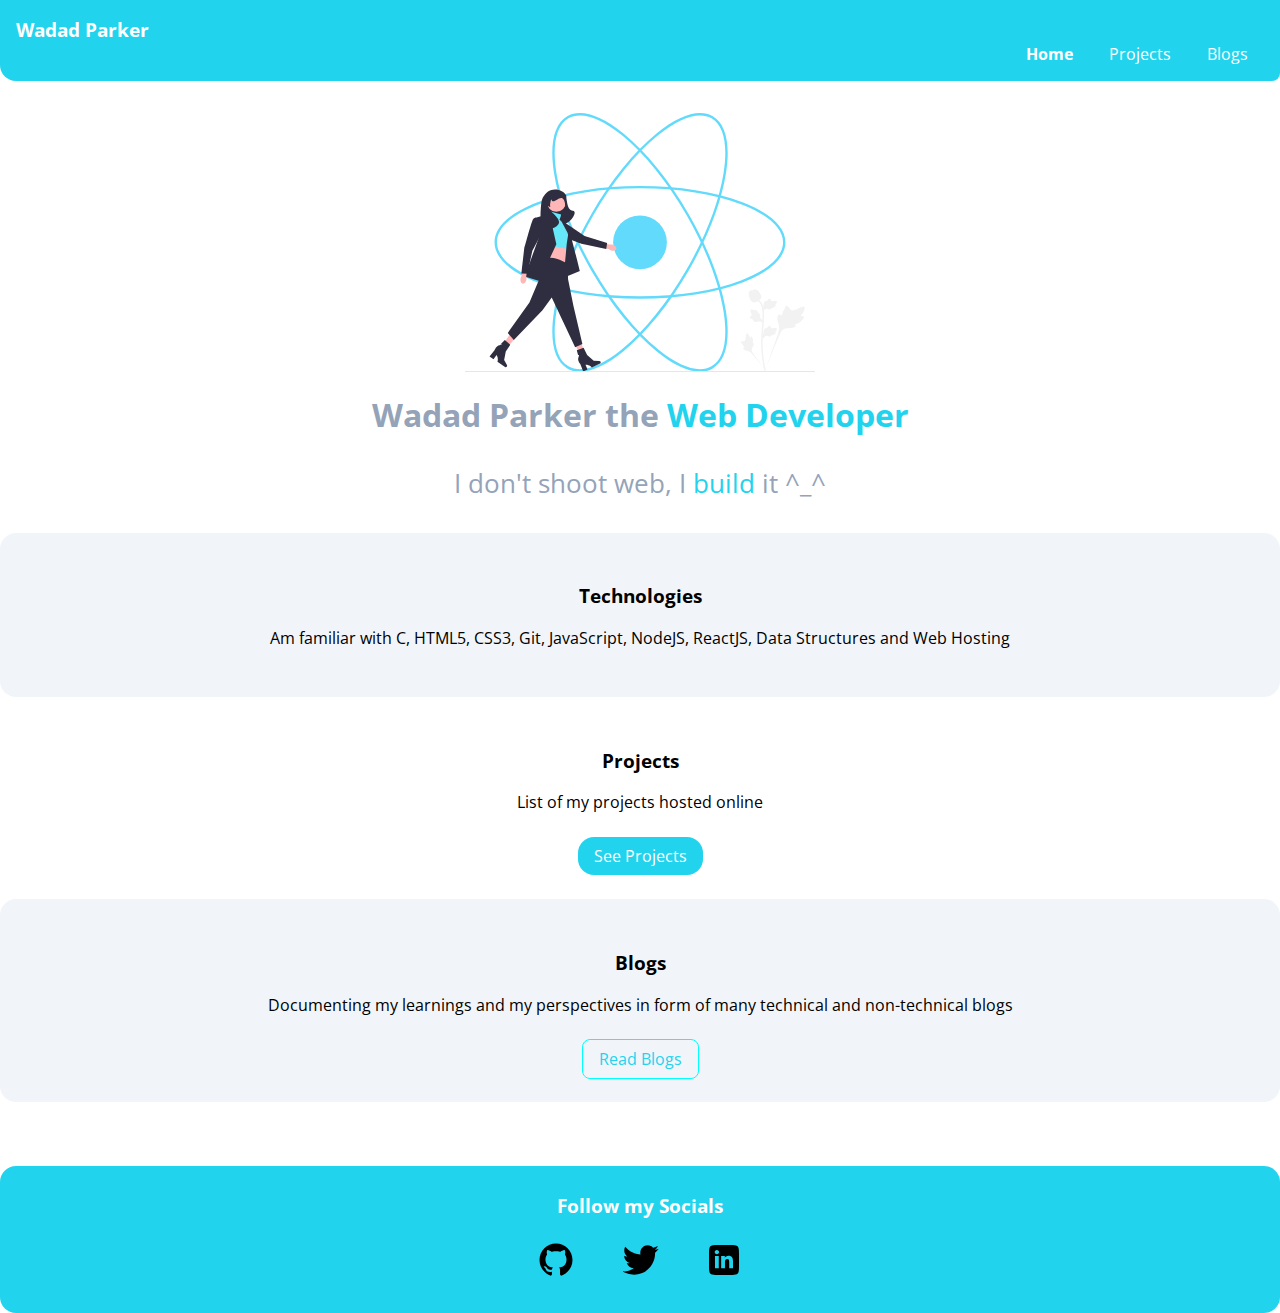
<file: index.html>
<!DOCTYPE html>
<html lang="en">
<head>
    <meta charset="UTF-8">
    <meta http-equiv="X-UA-Compatible" content="IE=edge">
    <meta name="viewport" content="width=device-width, initial-scale=1.0">
    <meta name="author" content="Wadad Parker">
    <title>Home | WadadParker</title>
    <link href="/style.css" rel="stylesheet" />
</head>
<body>
    <nav>
        <div class="nav-div">Wadad Parker
        </div>
        <ul class="nav-list">
            <li class="list-inline link-active">
                <a href="/">Home</a>
            </li>
            <li class="list-inline">
                <a href="/projects.html">Projects</a>
            </li>
            <li class="list-inline">
                <a href="/blogs.html">Blogs</a>
            </li>
        </ul>
    </nav>
    <header class="hero">
        <img class="hero-img" src="images/hero.svg" />
        <h1 class="hero-heading">Wadad Parker the <span class="hero-span">Web Developer</span></h1>
        <span class="hero-tag">I don't shoot web, I <span class="hero-span">build</span> it ^_^</span>
    </header>
    <section class="section-gray">
        <h3>Technologies</h3>
        <p>Am familiar with C, HTML5, CSS3, Git, JavaScript, NodeJS, ReactJS, Data Structures and Web Hosting</p>
    </section>
    <section class="section-white">
        
            <h3>Projects</h3>
            <p class="section-para">List of my projects hosted online</p>
            <a class="link link-primary" href="/projects.html">See Projects</a>
    </section>
    <section class="section-gray">
        <h3>Blogs</h3>
        <p class="section-para">Documenting my learnings and my perspectives in form of many technical and non-technical blogs</p>
        <a class="link link-secondary" href="/blogs.html">Read Blogs</a>
    </section>
    <footer>
        <h3>Follow my Socials</h3>
        <ul class="footer-list">
            <li class="footer-inline">
                <a href="https://github.com/WadadParker" target="_blank">
                    <img src="images/icons8-github.svg" />
                </a>
            </li>
            <li class="footer-inline">
                <a href="https://twitter.com/wadadparker" target="_blank">
                    <img src="images/icons8-twitter.svg" />
                </a>
            </li>
            <li class="footer-inline">
                <a href="https://in.linkedin.com/in/wadad-parker" target="_blank">
                    <img src="images/icons8-linkedin.svg" />
                </a>
            </li>
        </ul>
    </footer>
</body>
</html>
</file>
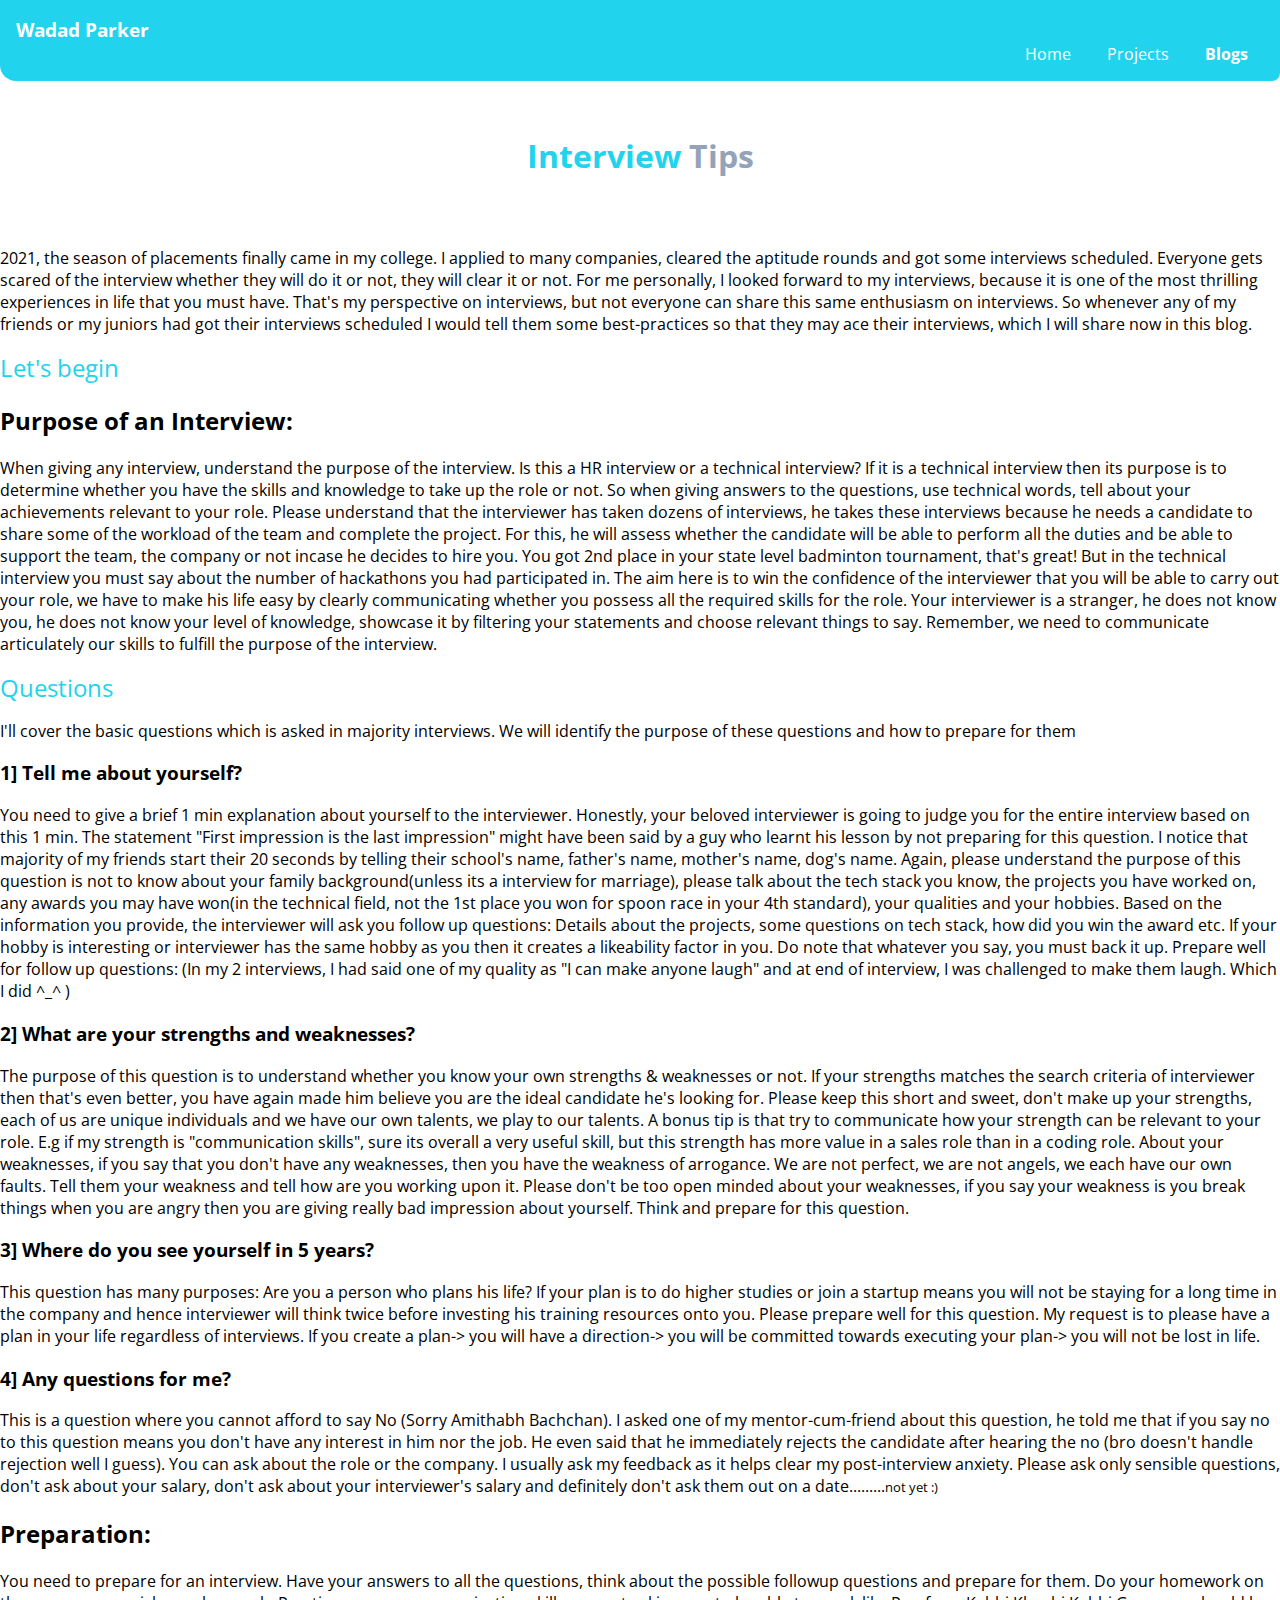
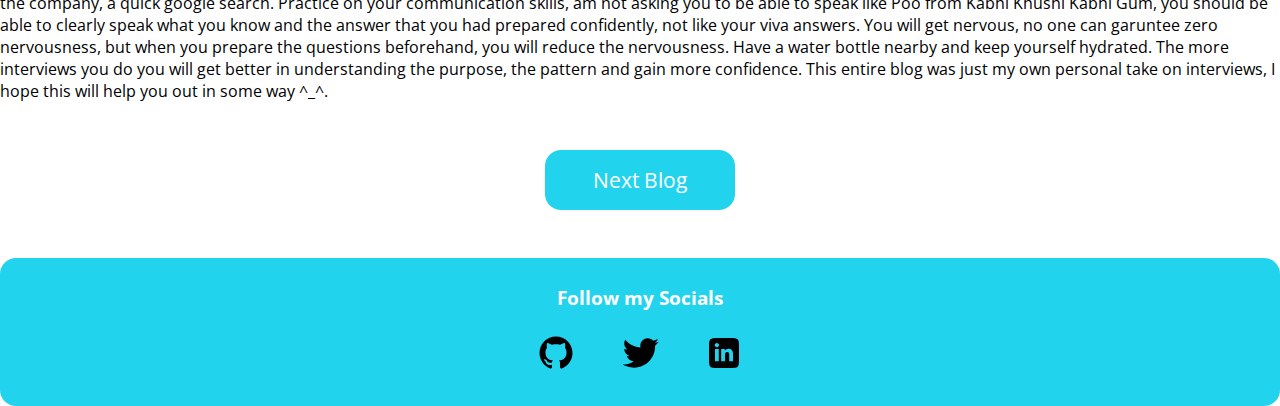
<file: blog1.html>
<!DOCTYPE html>
<html lang="en">
<head>
    <meta charset="UTF-8">
    <meta http-equiv="X-UA-Compatible" content="IE=edge">
    <meta name="viewport" content="width=device-width, initial-scale=1.0">
    <title>Interview tips</title>
    <link href="/style.css" rel="stylesheet" />
</head>
<body>
    <nav>
        <div class="nav-div">Wadad Parker
        </div>
        <ul class="nav-list">
            <li class="list-inline">
                <a href="/index.html">Home</a>
            </li>
            <li class="list-inline">
                <a href="/projects.html">Projects</a>
            </li>
            <li class="list-inline link-active">
                <a href="/blogs.html">Blogs</a>
            </li>
        </ul>
    </nav>
    <header class="hero">
        <h1 class="hero-heading"><span class="hero-span">Interview</span> Tips</h1>
    </header>

    <p>2021, the season of placements finally came in my college. I applied to many companies, cleared the aptitude rounds and got some interviews scheduled. Everyone gets scared of the interview whether they will do it or not, 
        they will clear it or not. For me personally, I looked forward to my interviews, because it is one of the most thrilling experiences in life that you must have. That's my perspective on interviews, but not everyone can share this
       same enthusiasm on interviews. So whenever any of my friends or my juniors had got their interviews scheduled I would tell them some best-practices so that they may ace their interviews, which I will share now in this blog.</p> <span class="hero-span blog-span">Let's begin</span>

       <h2>Purpose of an Interview:</h2>
       <p>When giving any interview, understand the purpose of the interview. Is this a HR interview or a technical interview? If it is a technical interview then its purpose is to determine whether you have the skills and 
        knowledge to take up the role or not. So when giving answers to the questions, use technical words, tell about your achievements relevant to your role. Please understand that the interviewer has taken dozens of interviews,
        he takes these interviews because he needs a candidate to share some of the workload of the team and complete the project. For this, he will assess whether the candidate will be able to perform all the duties and be able to support 
        the team, the company or not incase he decides to hire you. You got 2nd place in your state level badminton tournament, that's great! But in the technical interview you must say about the number of hackathons you had participated in.
        The aim here is to win the confidence of the interviewer that you will be able to carry out your role, we have to make his life easy by clearly communicating whether you possess all the required skills for the role. Your interviewer is
        a stranger, he does not know you, he does not know your level of knowledge, showcase it by filtering your statements and choose relevant things to say. Remember, we need to communicate articulately our skills to fulfill the
        purpose of the interview.</p>
        <span class="hero-span blog-span">Questions</span>
        <p>I'll cover the basic questions which is asked in majority interviews. We will identify the purpose of these questions and how to prepare for them</p>

        <h3>1] Tell me about yourself?</h3>
        <p>You need to give a brief 1 min explanation about yourself to the interviewer. Honestly, your beloved interviewer is going to judge you for the entire interview based on this 1 min.
            The statement "First impression is the last impression" might have been said by a guy who learnt his lesson by not preparing for this question. I notice that majority of my friends start their 20 seconds by telling their 
            school's name, father's name, mother's name, dog's name. Again, please understand the purpose of this question is not to know about your family background(unless its a interview for marriage), please talk about the
             tech stack you know, the projects you have worked on, any awards you may have won(in the technical field, not the 1st place you won for spoon race in your 4th standard), your qualities and your hobbies.
            Based on the information you provide, the interviewer will ask you follow up questions: Details about the projects, some questions on tech stack, how did you win the award etc. If your hobby is interesting or interviewer
            has the same hobby as you then it creates a likeability factor in you. Do note that whatever you say, you must back it up. Prepare well for follow up questions: (In my 2 interviews, I had said one of my quality as "I can make
            anyone laugh" and at end of interview, I was challenged to make them laugh. Which I did ^_^ )</p>

        <h3>2] What are your strengths and weaknesses?</h3>   
        <p>The purpose of this question is to understand whether you know your own strengths & weaknesses or not. If your strengths matches the search criteria of interviewer then that's even better, you have again made him believe you 
            are the ideal candidate he's looking for. Please keep this short and sweet, don't make up your strengths, each of us are unique individuals and we have our own talents, we play to our talents. A bonus tip is that try to
            communicate how your strength can be relevant to your role. E.g if my strength is "communication skills", sure its overall a very useful skill, but this strength has more value in a sales role than in a coding role. 
            About your weaknesses, if you say that you don't have any weaknesses, then you have the weakness of arrogance. We are not perfect, we are not angels, we each have our own faults. Tell them your weakness and tell how are you
            working upon it. Please don't be too open minded about your weaknesses, if you say your weakness is you break things when you are angry then you are giving really bad impression about yourself. Think and prepare for this 
            question.</p> 

        <h3>3] Where do you see yourself in 5 years?</h3>    
        <p>This question has many purposes: Are you a person who plans his life? If your plan is to do higher studies or join a startup means you will not be staying for a long time in the company and hence interviewer will think twice 
            before investing his training resources onto you. Please prepare well for this question. My request is to please have a plan in your life regardless of interviews. If you create a plan-> you will have a direction-> you will be 
            committed towards executing your plan-> you will not be lost in life.</p>

        <h3>4] Any questions for me?</h3> 
        <p>This is a question where you cannot afford to say No (Sorry Amithabh Bachchan). I asked one of my mentor-cum-friend about this question, he told me that if you say no to this question means you don't have any interest in 
            him nor the job. He even said that he immediately rejects the candidate after hearing the no (bro doesn't handle rejection well I guess). You can ask about the role or the company. I usually ask my feedback as it helps clear my
            post-interview anxiety. Please ask only sensible questions, don't ask about your salary, don't ask about your interviewer's salary and definitely don't ask them out on a date.........<small>not yet :)</small></p>       

        <h2>Preparation:</h2>
        <p>You need to prepare for an interview. Have your answers to all the questions, think about the possible followup questions and prepare for them. Do your homework on the company, a quick google search. Practice on your communication
            skills, am not asking you to be able to speak like Poo from Kabhi Khushi Kabhi Gum, you should be able to clearly speak what you know and the answer that you had prepared confidently, not like your viva answers.
            You will get nervous, no one can garuntee zero nervousness, but when you prepare the questions beforehand, you will reduce the nervousness. Have a water bottle nearby and keep yourself hydrated. The more interviews you do you 
            will get better in understanding the purpose, the pattern and gain more confidence. This entire blog was just my own personal take on interviews, I hope this will help you out in some way ^_^.</p>

            <div class="blog">
            <a class="link link-primary blog-link" href="/blog2.html">Next Blog</a>
        </div>


            <footer>
                <h3>Follow my Socials</h3>
                <ul class="footer-list">
                    <li class="footer-inline">
                        <a href="https://github.com/WadadParker" target="_blank">
                            <img src="images/icons8-github.svg" />
                        </a>
                    </li>
                    <li class="footer-inline">
                        <a href="https://twitter.com/wadadparker" target="_blank">
                            <img src="images/icons8-twitter.svg" />
                        </a>
                    </li>
                    <li class="footer-inline">
                        <a href="https://in.linkedin.com/in/wadad-parker" target="_blank">
                            <img src="images/icons8-linkedin.svg" />
                        </a>
                    </li>
                </ul>
            </footer>        


</body>
</html>
</file>
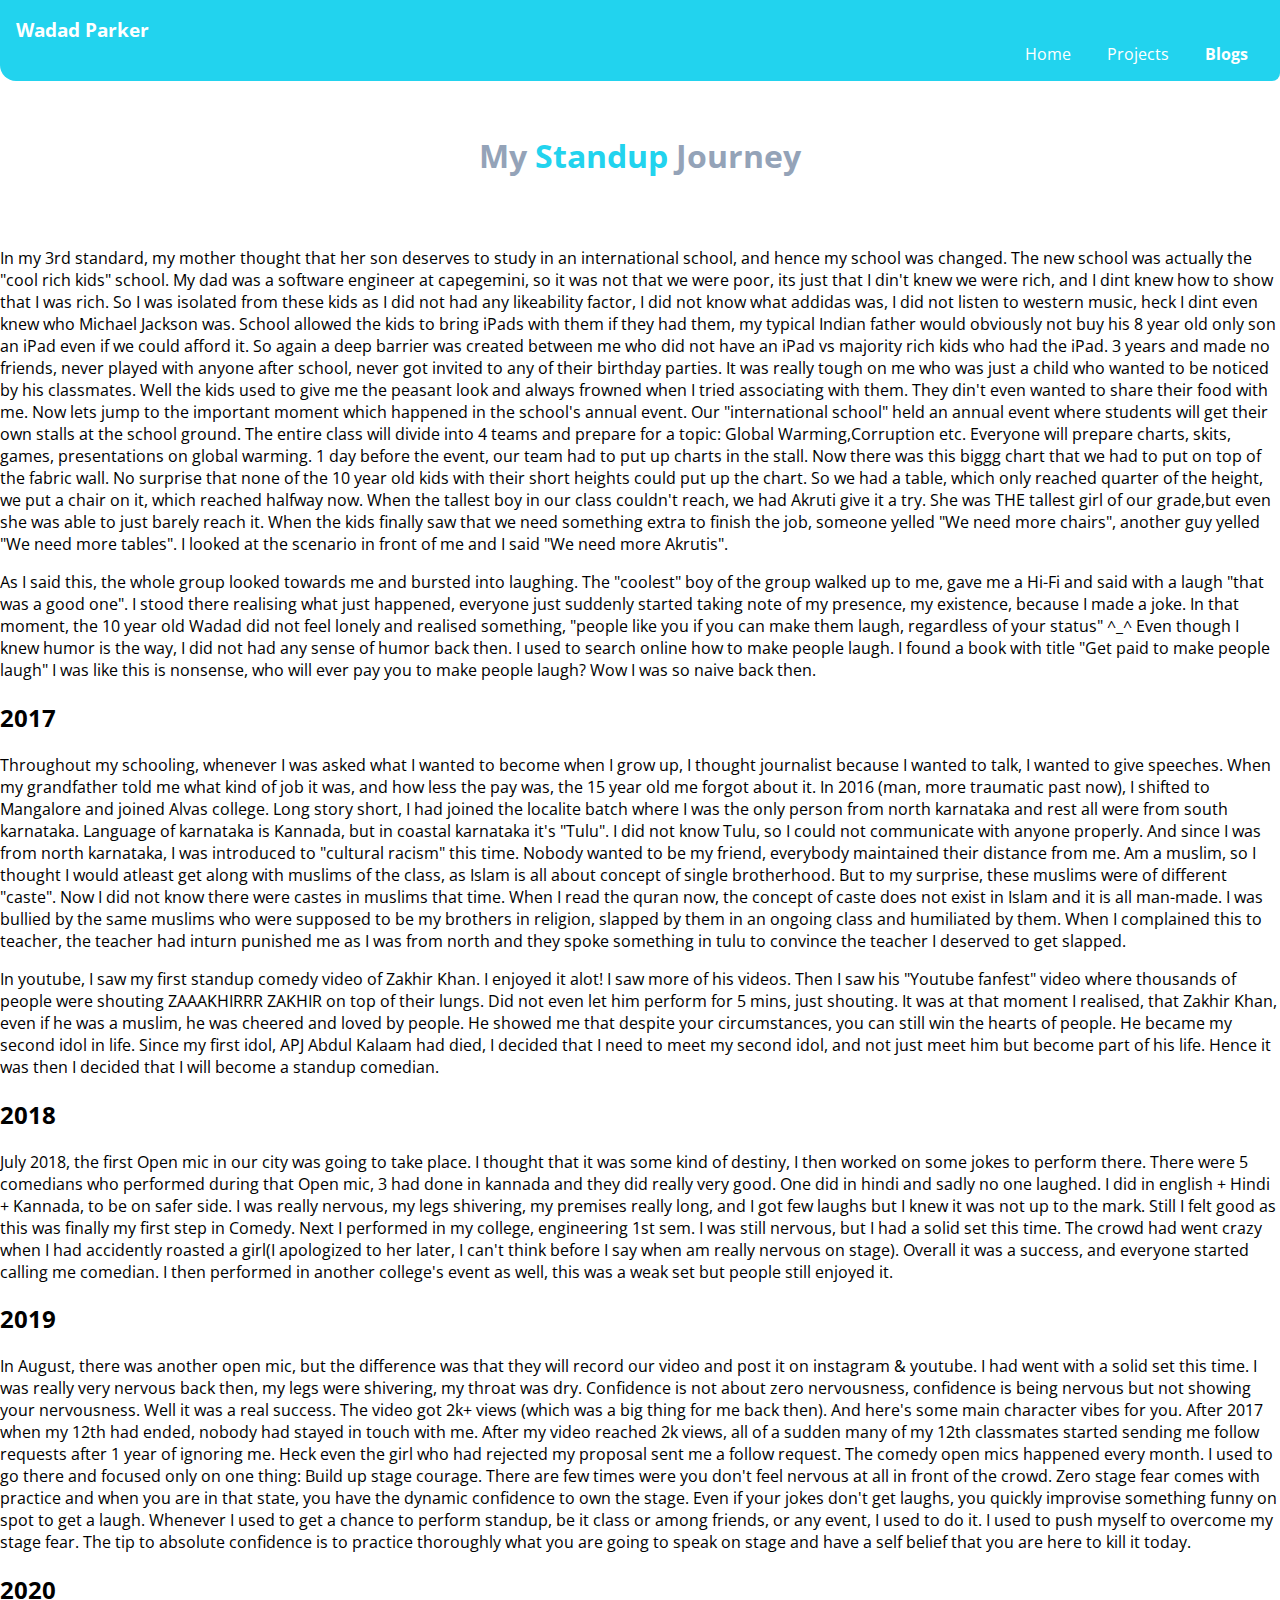
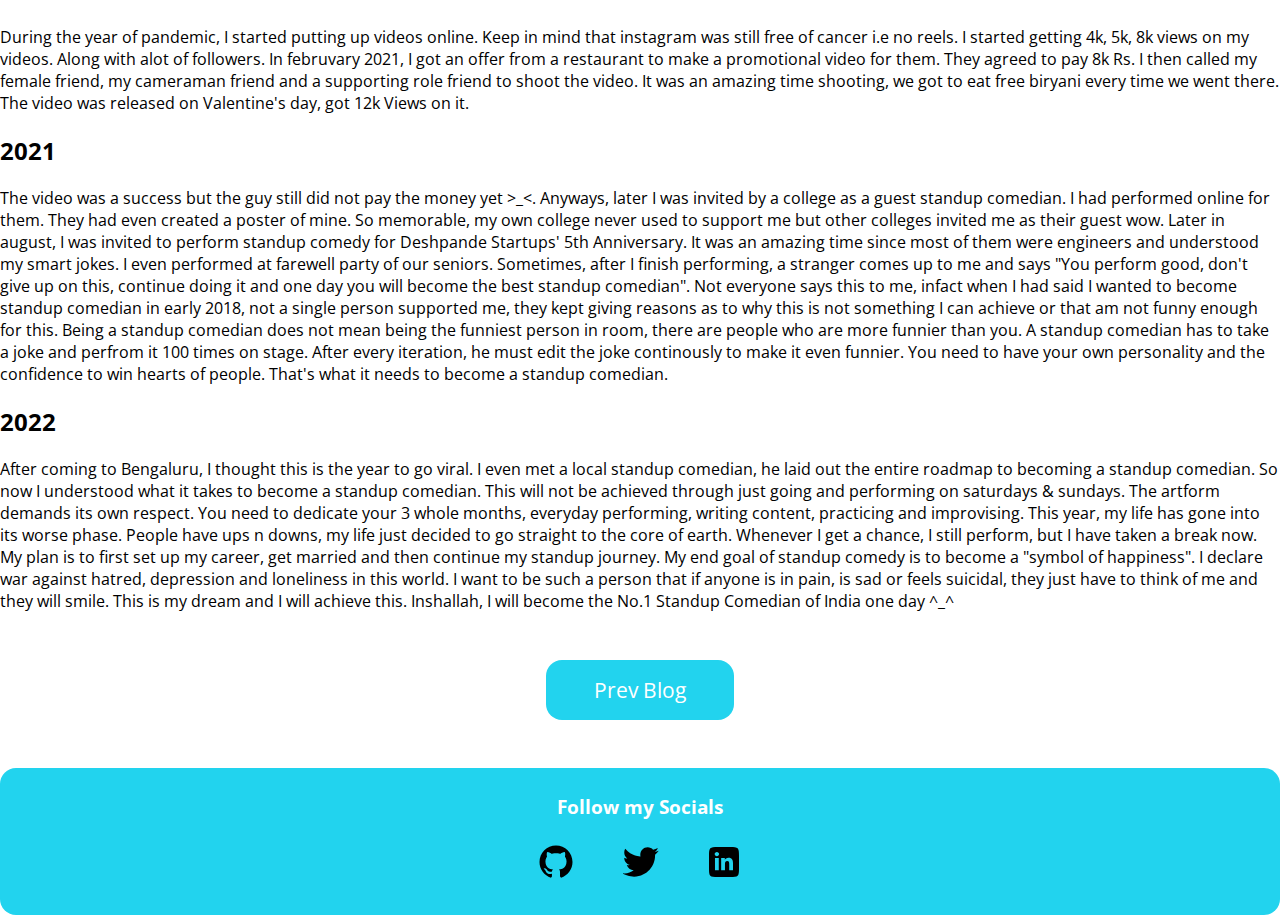
<file: blog2.html>
<!DOCTYPE html>
<html lang="en">
<head>
    <meta charset="UTF-8">
    <meta http-equiv="X-UA-Compatible" content="IE=edge">
    <meta name="viewport" content="width=device-width, initial-scale=1.0">
    <title>Standup Journey</title>
    <link href="/style.css" rel="stylesheet" />
</head>
<body>
    <nav>
        <div class="nav-div">Wadad Parker
        </div>
        <ul class="nav-list">
            <li class="list-inline">
                <a href="/index.html">Home</a>
            </li>
            <li class="list-inline">
                <a href="/projects.html">Projects</a>
            </li>
            <li class="list-inline link-active">
                <a href="/blogs.html">Blogs</a>
            </li>
        </ul>
    </nav>
    <header class="hero">
        <h1 class="hero-heading">My <span class="hero-span">Standup</span> Journey</h1>
    </header>

    <p>In my 3rd standard, my mother thought that her son deserves to study in an international school, and hence my school was changed. The new school was actually the "cool rich kids" school. My dad was a software engineer at 
        capegemini, so it was not that we were poor, its just that I din't knew we were rich, and I dint knew how to show that I was rich. So I was isolated from these kids as I did not had any likeability factor, I did not know what addidas was,
        I did not listen to western music, heck I dint even knew who Michael Jackson was. School allowed the kids to bring iPads with them if they had them, my typical Indian father would obviously not buy his 8 year old only son an iPad even
        if we could afford it. So again a deep barrier was created between me who did not have an iPad vs majority rich kids who had the iPad. 3 years and made no friends, never played with anyone after school, never got invited to any of their 
        birthday parties. It was really tough on me who was just a child who wanted to be noticed by his classmates. Well the kids used to give me the peasant look and always frowned when I tried associating with them. They din't even 
        wanted to share their food with me. Now lets jump to the important moment which happened in the school's annual event. Our "international school" held an annual event where students will get their own stalls at the school ground. 
        The entire class will divide into 4 teams and prepare for a topic: Global Warming,Corruption etc. Everyone will prepare charts, skits, games, presentations on global warming. 1 day before the event, our team had to put up charts in 
        the stall. Now there was this biggg chart that we had to put on top of the fabric wall. No surprise that none of the 10 year old kids with their short heights could put up the chart. So we had a table, which only reached quarter 
        of the height, we put a chair on it, which reached halfway now. When the tallest boy in our class couldn't reach, we had Akruti give it a try. She was THE tallest girl of our grade,but even she was able to just barely reach it. When the 
        kids finally saw that we need something extra to finish the job, someone yelled "We need more chairs", another guy yelled "We need more tables". I looked at the scenario in front of me and I said "We need more Akrutis".</p>

    <p>As I said this, the whole group looked towards me and bursted into laughing. The "coolest" boy of the group walked up to me, gave me a Hi-Fi and said with a laugh "that was a good one". I stood there realising what just happened,
        everyone just suddenly started taking note of my presence, my existence, because I made a joke. In that moment, the 10 year old Wadad did not feel lonely and realised something, "people like you if you can make them laugh, regardless
        of your status" ^_^ Even though I knew humor is the way, I did not had any sense of humor back then. I used to search online how to make people laugh. I found a book with title "Get paid to make people laugh" I was like this is nonsense,
        who will ever pay you to make people laugh? Wow I was so naive back then.</p>

    <h2>2017</h2>
    <p>Throughout my schooling, whenever I was asked what I wanted to become when I grow up, I thought journalist because I wanted to talk, I wanted to give speeches. When my grandfather told me what kind of job it was, and how less the pay was,
        the 15 year old me forgot about it. In 2016 (man, more traumatic past now), I shifted to Mangalore and joined Alvas college. Long story short, I had joined the localite batch where I was the only person from north karnataka and rest all
        were from south karnataka. Language of karnataka is Kannada, but in coastal karnataka it's "Tulu". I did not know Tulu, so I could not communicate with anyone properly. And since I was from north karnataka, I was introduced to "cultural
        racism" this time. Nobody wanted to be my friend, everybody maintained their distance from me. Am a muslim, so I thought I would atleast get along with muslims of the class, as Islam is all about concept of single brotherhood. But to my
        surprise, these muslims were of different "caste". Now I did not know there were castes in muslims that time. When I read the quran now, the concept of caste does not exist in Islam and it is all man-made. I was bullied by the same 
        muslims who were supposed to be my brothers in religion, slapped by them in an ongoing class and humiliated by them. When I complained this to teacher, the teacher had inturn punished me as I was from north and they spoke something in
        tulu to convince the teacher I deserved to get slapped.</p>    


    <p>In youtube, I saw my first standup comedy video of Zakhir Khan. I enjoyed it alot! I saw more of his videos. Then I saw his "Youtube fanfest" video where thousands of people were shouting ZAAAKHIRRR ZAKHIR on top of their lungs. Did not
        even let him perform for 5 mins, just shouting. It was at that moment I realised, that Zakhir Khan, even if he was a muslim, he was cheered and loved by people. He showed me that despite your circumstances, you can still win the hearts
        of people. He became my second idol in life. Since my first idol, APJ Abdul Kalaam had died, I decided that I need to meet my second idol, and not just meet him but become part of his life. Hence it was then I decided that I will become
        a standup comedian.</p>   


    <h2>2018</h2>    
     <p>July 2018, the first Open mic in our city was going to take place. I thought that it was some kind of destiny, I then worked on some jokes to perform there. There were 5 comedians who performed during that Open mic, 3 had done in kannada
        and they did really very good. One did in hindi and sadly no one laughed. I did in english + Hindi + Kannada, to be on safer side. I was really nervous, my legs shivering, my premises really long, and I got few laughs but I knew it was
        not up to the mark. Still I felt good as this was finally my first step in Comedy. Next I performed in my college, engineering 1st sem. I was still nervous, but I had a solid set this time. The crowd had went crazy when I had accidently
        roasted a girl(I apologized to her later, I can't think before I say when am really nervous on stage). Overall it was a success, and everyone started calling me comedian. I then performed in another college's event as well, this was 
        a weak set but people still enjoyed it.</p>   


    <h2>2019</h2>
    <p>In August, there was another open mic, but the difference was that they will record our video and post it on instagram & youtube. I had went with a solid set this time. I was really very nervous back then, my legs were shivering, my 
        throat was dry. Confidence is not about zero nervousness, confidence is being nervous but not showing your nervousness. Well it was a real success. The video got 2k+ views (which was a big thing for me back then). And here's some main 
        character vibes for you. After 2017 when my 12th had ended, nobody had stayed in touch with me. After my video reached 2k views, all of a sudden many of my 12th classmates started sending me follow requests after 1 year of ignoring me. 
        Heck even the girl who had rejected my proposal sent me a follow request. The comedy open mics happened every month. I used to go there and focused only on one thing: Build up stage courage. There are few times were you don't feel nervous
        at all in front of the crowd. Zero stage fear comes with practice and when you are in that state, you have the dynamic confidence to own the stage. Even if your jokes don't get laughs, you quickly improvise something funny on spot to get  
        a laugh. Whenever I used to get a chance to perform standup, be it class or among friends, or any event, I used to do it. I used to push myself to overcome my stage fear. The tip to absolute confidence is to practice thoroughly what 
        you are going to speak on stage and have a self belief that you are here to kill it today.</p>    

    <h2>2020</h2>    
     <p>During the year of pandemic, I started putting up videos online. Keep in mind that instagram was still free of cancer i.e no reels. I started getting 4k, 5k, 8k views on my videos. Along with alot of followers. In februvary 2021, I got
        an offer from a restaurant to make a promotional video for them. They agreed to pay 8k Rs. I then called my female friend, my cameraman friend and a supporting role friend to shoot the video. It was an amazing time shooting, we got to 
        eat free biryani every time we went there. The video was released on Valentine's day, got 12k Views on it.</p>  
        
    <h2>2021</h2>
    <p>The video was a success but the guy still did not pay the money yet >_<. Anyways, later I was invited by a college as a guest standup comedian. I had performed online for them. They had even created a poster of mine. So memorable, my own
        college never used to support me but other colleges invited me as their guest wow. Later in august, I was invited to perform standup comedy for Deshpande Startups' 5th Anniversary. It was an amazing time since most of them were engineers
        and understood my smart jokes. I even performed at farewell party of our seniors. Sometimes, after I finish performing, a stranger comes up to me and says "You perform good, don't give up on this, continue doing it and one day you will
        become the best standup comedian". Not everyone says this to me, infact when I had said I wanted to become standup comedian in early 2018, not a single person supported me, they kept giving reasons as to why this is not something I can
        achieve or that am not funny enough for this. Being a standup comedian does not mean being the funniest person in room, there are people who are more funnier than you. A standup comedian has to take a joke and perfrom it 100 times on
        stage. After every iteration, he must edit the joke continously to make it even funnier. You need to have your own personality and the confidence to win hearts of people. That's what it needs to become a standup comedian.
        </p>    

     <h2>2022</h2>   
      <p>After coming to Bengaluru, I thought this is the year to go viral. I even met a local standup comedian, he laid out the entire roadmap to becoming a standup comedian. So now I understood what it takes to become a standup comedian. This
        will not be achieved through just going and performing on saturdays & sundays. The artform demands its own respect. You need to dedicate your 3 whole months, everyday performing, writing content, practicing and improvising. This year,
        my life has gone into its worse phase. People have ups n downs, my life just decided to go straight to the core of earth. Whenever I get a chance, I still perform, but I have taken a break now. My plan is to first set up my career, 
        get married and then continue my standup journey. My end goal of standup comedy is to become a "symbol of happiness". I declare war against hatred, depression and loneliness in this world. I want to be such a person that if anyone is 
        in pain, is sad or feels suicidal, they just have to think of me and they will smile. This is my dream and I will achieve this. Inshallah, I will become the No.1 Standup Comedian of India one day ^_^</p> 
        
        
        <div class="blog">
            <a class="link link-primary blog-link" href="/blog1.html">Prev Blog</a>
        </div> 
        
        <footer>
            <h3>Follow my Socials</h3>
            <ul class="footer-list">
                <li class="footer-inline">
                    <a href="https://github.com/WadadParker" target="_blank">
                        <img src="images/icons8-github.svg" />
                    </a>
                </li>
                <li class="footer-inline">
                    <a href="https://twitter.com/wadadparker" target="_blank">
                        <img src="images/icons8-twitter.svg" />
                    </a>
                </li>
                <li class="footer-inline">
                    <a href="https://in.linkedin.com/in/wadad-parker" target="_blank">
                        <img src="images/icons8-linkedin.svg" />
                    </a>
                </li>
            </ul>
        </footer>

</body>
</html>
</file>
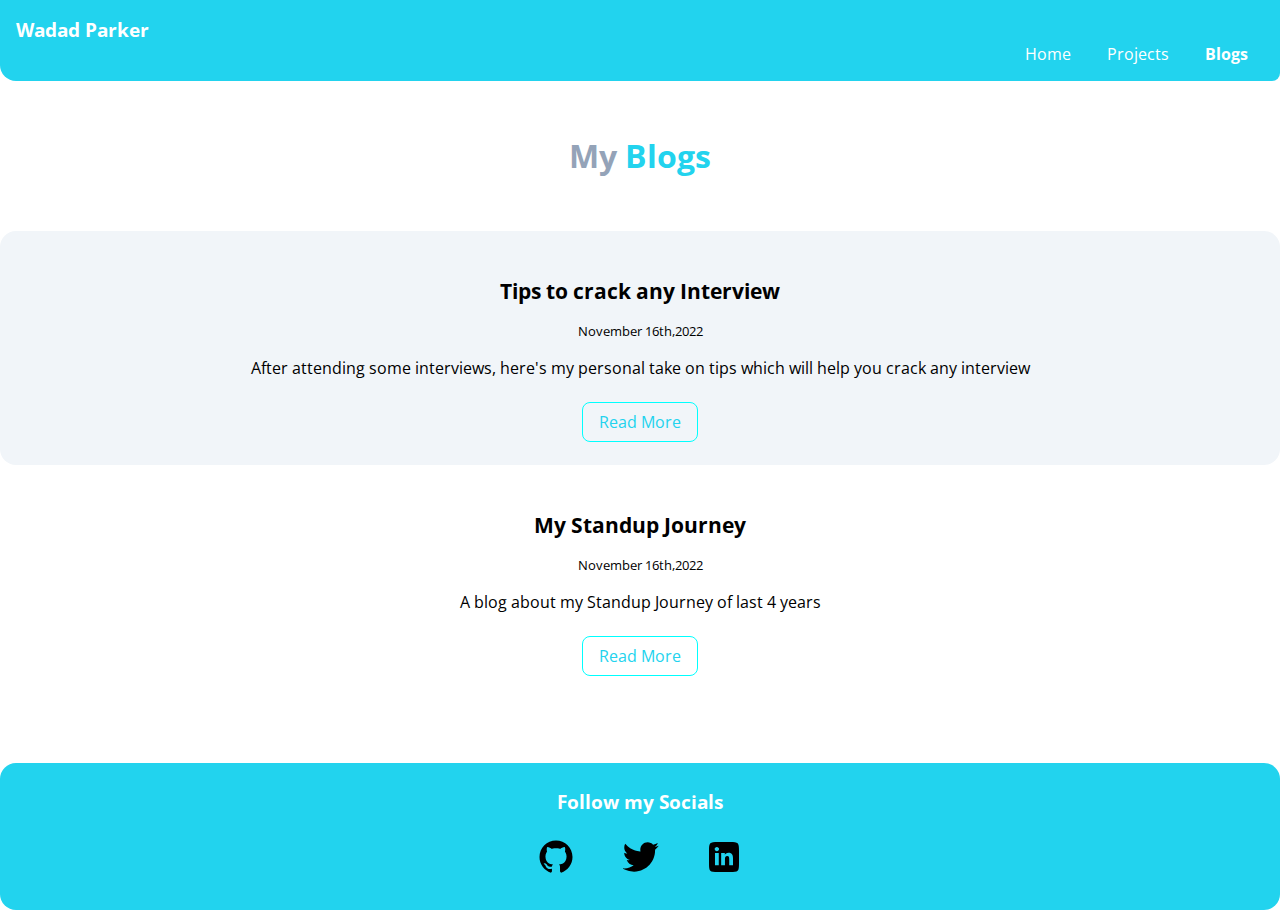
<file: blogs.html>
<!DOCTYPE html>
<html lang="en">
<head>
    <meta charset="UTF-8">
    <meta http-equiv="X-UA-Compatible" content="IE=edge">
    <meta name="viewport" content="width=device-width, initial-scale=1.0">
    <title>Blogs | WadadParker</title>
    <link href="/style.css" rel="stylesheet" />
</head>
<body>
    <nav>
        <div class="nav-div">Wadad Parker
        </div>
        <ul class="nav-list">
            <li class="list-inline">
                <a href="/index.html">Home</a>
            </li>
            <li class="list-inline">
                <a href="/projects.html">Projects</a>
            </li>
            <li class="list-inline link-active">
                <a href="/blogs.html">Blogs</a>
            </li>
        </ul>
    </nav>
    <header class="hero">
        <h1 class="hero-heading">My <span class="hero-span">Blogs</span></h1>
    </header>
    
    <section class="section-gray">
        <h1 class="section-head">Tips to crack any Interview</h1>
        <small>November 16th,2022</small>
        <p class="section-para">After attending some interviews, here's my personal take on tips which will help you crack any interview</p>
        <a class="link link-secondary" href="/blog1.html">Read More</a>
    </section>
    <section class="section-white">
        <h1 class="section-head">My Standup Journey</h1>
        <small>November 16th,2022</small>
        <p class="section-para">A blog about my Standup Journey of last 4 years</p>
        <a class="link link-secondary" href="/blog2.html">Read More</a>
    </section>

    <footer>
        <h3>Follow my Socials</h3>
        <ul class="footer-list">
            <li class="footer-inline">
                <a href="https://github.com/WadadParker" target="_blank">
                    <img src="images/icons8-github.svg" />
                </a>
            </li>
            <li class="footer-inline">
                <a href="https://twitter.com/wadadparker" target="_blank">
                    <img src="images/icons8-twitter.svg" />
                </a>
            </li>
            <li class="footer-inline">
                <a href="https://in.linkedin.com/in/wadad-parker" target="_blank">
                    <img src="images/icons8-linkedin.svg" />
                </a>
            </li>
        </ul>
    </footer>

</body>
</html>
</file>
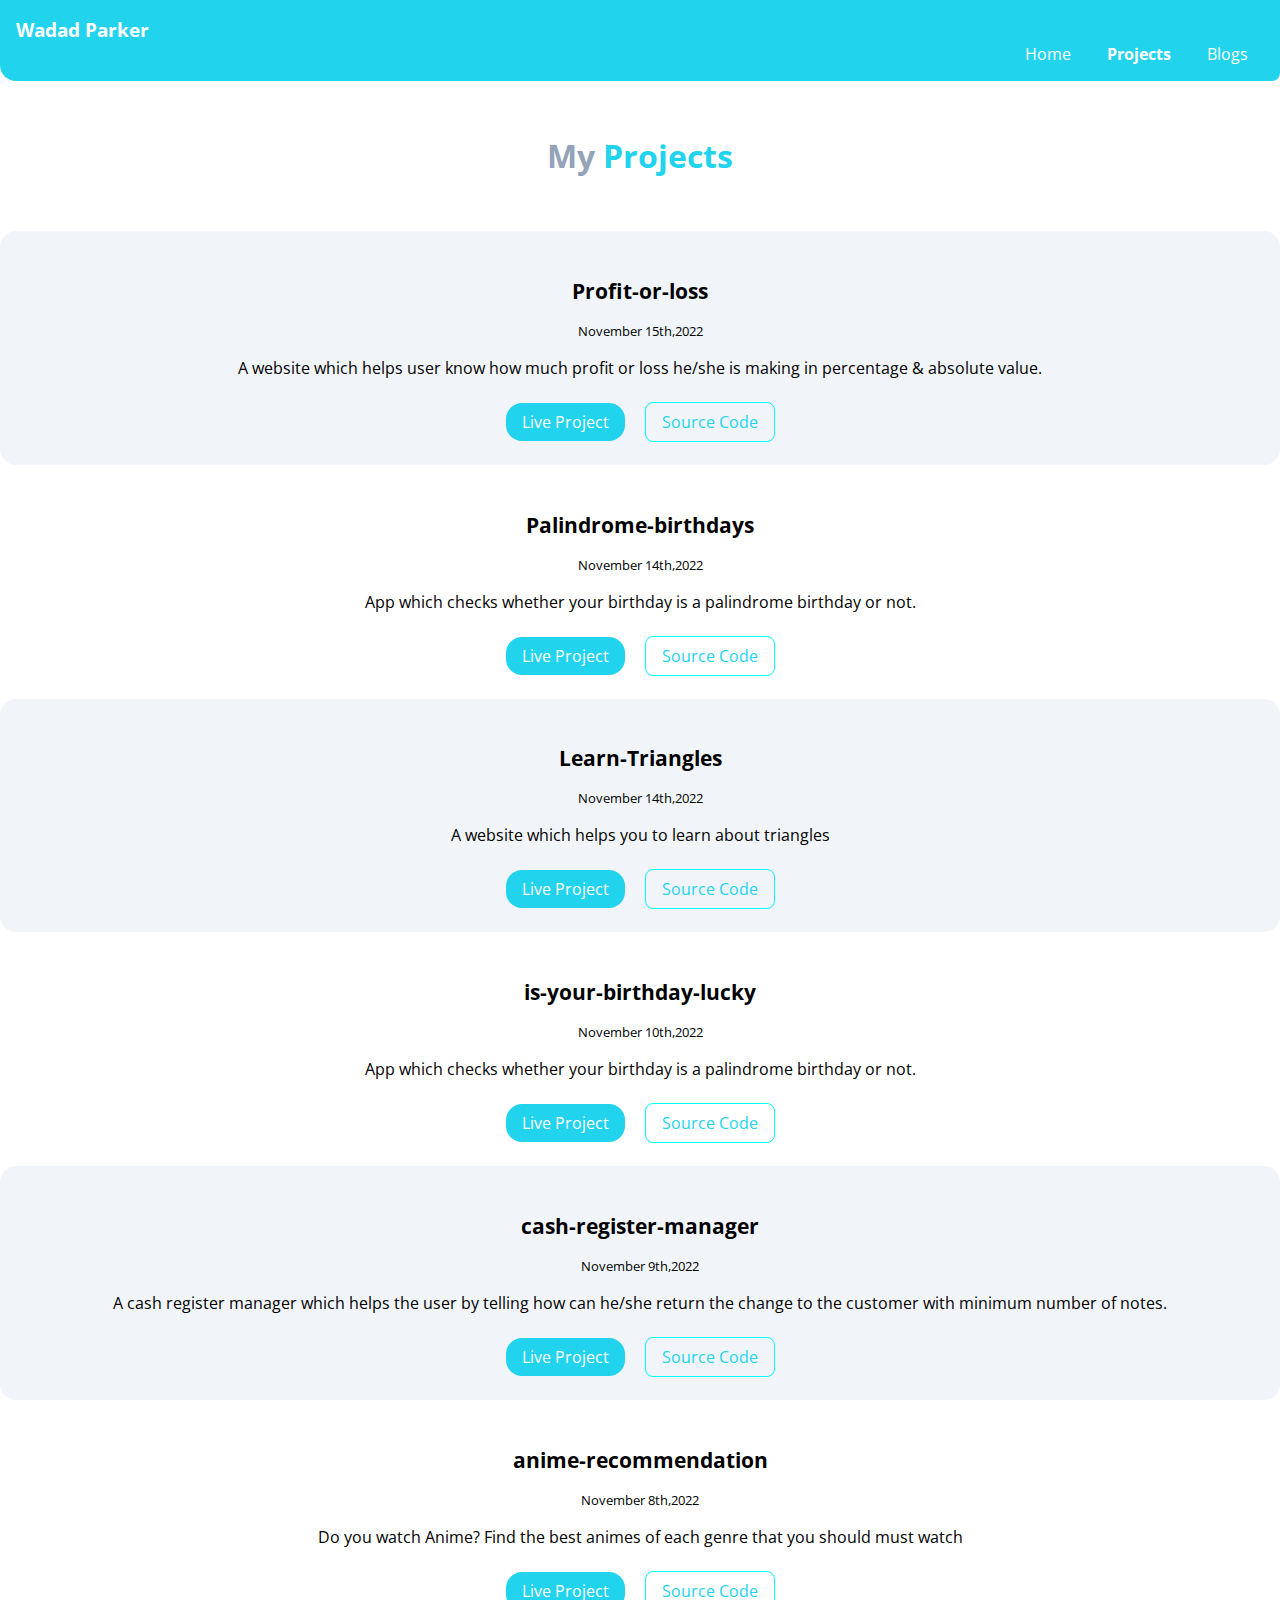
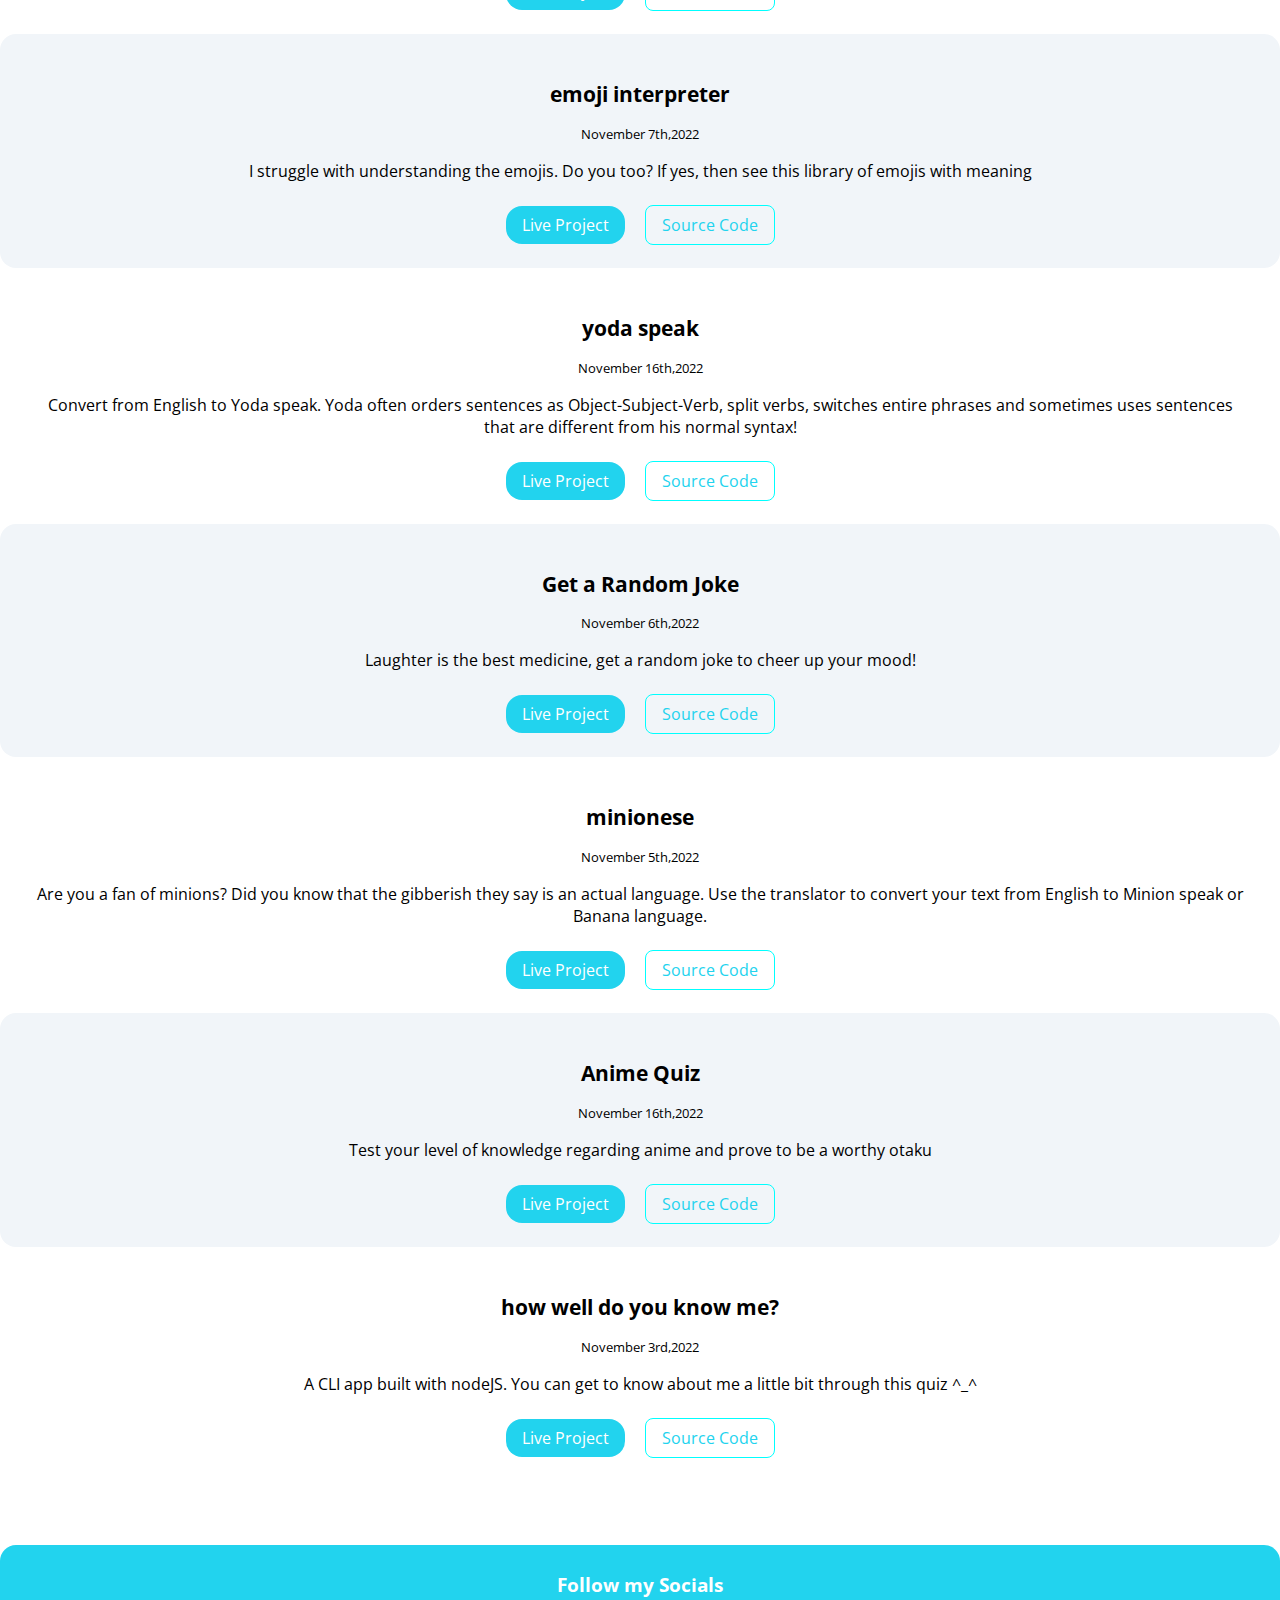
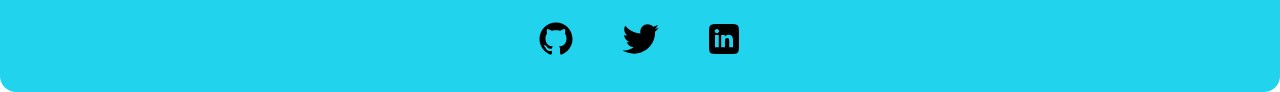
<file: projects.html>
<!DOCTYPE html>
<html lang="en">
<head>
    <meta charset="UTF-8">
    <meta http-equiv="X-UA-Compatible" content="IE=edge">
    <meta name="viewport" content="width=device-width, initial-scale=1.0">
    <title>Projects | WadadParker</title>
    <link href="/style.css" rel="stylesheet" />
</head>
<body>
    <nav>
        <div class="nav-div">Wadad Parker
        </div>
        <ul class="nav-list">
            <li class="list-inline">
                <a href="/index.html">Home</a>
            </li>
            <li class="list-inline link-active">
                <a href="/projects.html">Projects</a>
            </li>
            <li class="list-inline">
                <a href="/blogs.html">Blogs</a>
            </li>
        </ul>
    </nav>
    <header class="hero">
        <h1 class="hero-heading">My <span class="hero-span">Projects</span></h1>
    </header>

    <section class="section-gray">
            <h1 class="section-head">Profit-or-loss</h1>
            <small>November 15th,2022</small>
            <p class="section-para">A website which helps user know how much profit or loss he/she is making in percentage & absolute value.</p>
            <a class="link link-primary" href="https://wadad-parker-stock-calculator.netlify.app/">Live Project</a>
            <a class="link link-secondary" href="https://github.com/WadadParker/Stock-Profit-Loss-Calculator">Source Code</a>
    </section>
    <section class="section-white">
        <h1 class="section-head">Palindrome-birthdays</h1>
        <small>November 14th,2022</small>
        <p class="section-para">App which checks whether your birthday is a palindrome birthday or not.</p>
        <a class="link link-primary" href="https://wadad-parker-palindrome-birthday.netlify.app/">Live Project</a>
        <a class="link link-secondary" href="https://github.com/WadadParker/palindrome-birthday">Source Code</a>
    </section>

    <section class="section-gray">
        <h1 class="section-head">Learn-Triangles</h1>
        <small>November 14th,2022</small>
        <p class="section-para">A website which helps you to learn about triangles</p>
        <a class="link link-primary" href="https://wadad-parker-fun-with-triangles.netlify.app/">Live Project</a>
        <a class="link link-secondary" href="https://github.com/WadadParker/fun-with-triangles">Source Code</a>
    </section>
    <section class="section-white">
        <h1 class="section-head">is-your-birthday-lucky</h1>
        <small>November 10th,2022</small>
        <p class="section-para">App which checks whether your birthday is a palindrome birthday or not.</p>
        <a class="link link-primary" href="https://wadad-parker-lucky-birthday.netlify.app/">Live Project</a>
        <a class="link link-secondary" href="https://github.com/WadadParker/is-your-birthday-lucky">Source Code</a>
    </section>

    <section class="section-gray">
        <h1 class="section-head">cash-register-manager</h1>
        <small>November 9th,2022</small>
        <p class="section-para">A cash register manager which helps the user by telling how can he/she return the change to the customer with minimum number of notes.</p>
        <a class="link link-primary" href="https://wadad-parker-cash-register-app.netlify.app/">Live Project</a>
        <a class="link link-secondary" href="https://github.com/WadadParker/cash-register-app">Source Code</a>
    </section>
    <section class="section-white">
        <h1 class="section-head">anime-recommendation</h1>
        <small>November 8th,2022</small>
        <p class="section-para">Do you watch Anime? Find the best animes of each genre that you should must watch</p>
        <a class="link link-primary" href="https://o0k1d0.csb.app/">Live Project</a>
        <a class="link link-secondary" href="https://github.com/WadadParker/anime-recommendation-app">Source Code</a>
    </section>

    <section class="section-gray">
        <h1 class="section-head">emoji interpreter</h1>
        <small>November 7th,2022</small>
        <p class="section-para">I struggle with understanding the emojis. Do you too? If yes, then see this library of emojis with meaning</p>
        <a class="link link-primary" href="https://j181rp.csb.app/">Live Project</a>
        <a class="link link-secondary" href="https://github.com/WadadParker/Emoji-interpreter">Source Code</a>
    </section>
    <section class="section-white">
        <h1 class="section-head">yoda speak</h1>
        <small>November 16th,2022</small>
        <p class="section-para">Convert from English to Yoda speak. Yoda often orders sentences as Object-Subject-Verb, split verbs, switches entire phrases and sometimes uses sentences that are different from his normal syntax!</p>
        <a class="link link-primary" href="https://wadad-parker-yoda-speak.netlify.app/">Live Project</a>
        <a class="link link-secondary" href="https://github.com/WadadParker/yoda-speak">Source Code</a>
    </section>

    <section class="section-gray">
        <h1 class="section-head">Get a Random Joke</h1>
        <small>November 6th,2022</small>
        <p class="section-para">Laughter is the best medicine, get a random joke to cheer up your mood!</p>
        <a class="link link-primary" href="https://wadad-parker-joke-api.netlify.app/">Live Project</a>
        <a class="link link-secondary" href="https://github.com/WadadParker/Joke-API">Source Code</a>
    </section>
    <section class="section-white">
        <h1 class="section-head">minionese</h1>
        <small>November 5th,2022</small>
        <p class="section-para">Are you a fan of minions? Did you know that the gibberish they say is an actual language. Use the translator to convert your text from English to Minion speak or Banana language.</p>
        <a class="link link-primary" href="https://wadadparker-minionese.netlify.app/">Live Project</a>
        <a class="link link-secondary" href="https://github.com/WadadParker/neogcamp-banana-speak">Source Code</a>
    </section>

    <section class="section-gray">
        <h1 class="section-head">Anime Quiz</h1>
        <small>November 16th,2022</small>
        <p class="section-para">Test your level of knowledge regarding anime and prove to be a worthy otaku</p>
        <a class="link link-primary" href="https://replit.com/@WadadParker/Otaku-Quiz?embed=true">Live Project</a>
        <a class="link link-secondary" href="https://github.com/WadadParker/Otaku-Quiz">Source Code</a>
    </section>
    <section class="section-white">
        <h1 class="section-head">how well do you know me?</h1>
        <small>November 3rd,2022</small>
        <p class="section-para">A CLI app built with nodeJS. You can get to know about me a little bit through this quiz ^_^</p>
        <a class="link link-primary" href="https://replit.com/@WadadParker/Do-You-Know-Me-Quiz-App?embed=1&output=1">Live Project</a>
        <a class="link link-secondary" href="https://github.com/WadadParker/Do-you-know-me-CLI-Quiz-App">Source Code</a>
    </section>
    
    <footer>
        <h3>Follow my Socials</h3>
        <ul class="footer-list">
            <li class="footer-inline">
                <a href="https://github.com/WadadParker" target="_blank">
                    <img src="images/icons8-github.svg" />
                </a>
            </li>
            <li class="footer-inline">
                <a href="https://twitter.com/wadadparker" target="_blank">
                    <img src="images/icons8-twitter.svg" />
                </a>
            </li>
            <li class="footer-inline">
                <a href="https://in.linkedin.com/in/wadad-parker" target="_blank">
                    <img src="images/icons8-linkedin.svg" />
                </a>
            </li>
        </ul>
    </footer>
</body>
</html>
</file>
<file: style.css>
@import url('https://fonts.googleapis.com/css2?family=Open+Sans&display=swap');
body {
    font-family: 'Open Sans', sans-serif;
    /* margin-left: 20rem;
    margin-right: 20rem; */
    margin: auto;
    max-width: 80rem;
}

:root {
    --primary-color: #22d3ee; 
    --dark-grey: #94a3b8;
    --light-grey: #f1f5f9;
}

hr {
    margin:2rem 0rem;
}

a {
    text-decoration: none;
    color:white;
}

.link {
    padding: 0.5rem 1rem;
    
}

.link-primary {
    background-color: var(--primary-color);
    color:white;
    border-radius: 1rem;
    margin:1.5rem 0.5rem;
}


.link-secondary {
    color: var(--primary-color);
    border-radius: 0.5rem;
    border: 1px solid cyan;
    margin:1.5rem 0.5rem;
}
.link-active {
        font-weight: bold;
}




.list-inline {
    list-style: none;
    display: inline;
    padding: 0.5rem 1rem;
}
.list-non-bullet {
    list-style: none;
}


nav {
    background-color: var(--primary-color);
    color:white;
    /* padding-inline-start: 0rem; */
    border-bottom-left-radius: 1rem;
    border-bottom-right-radius: 0.5rem;
    padding:1rem;
}

.nav-list {
    text-align:right;
    padding-inline-start: 0rem;
    margin: 1rem 0rem;
    margin-block-start: 0rem;
    margin-block-end: 0rem;
    /* padding: 0.5rem 0rem; */

}


.nav-div {
    /* padding: 0.5rem 1rem; */
    font-weight: bold;
    font-size:1.2rem;
}

.hero {
    padding:2rem;
}

.hero-img {
    max-width: 350px;
    display:block;
    margin:auto;
}
.hero-heading {
    text-align: center;
    color:var(--dark-grey);
    display:block;

}
.hero-span {
    color:var(--primary-color); 
}

.hero-tag {
    color:var(--dark-grey);
    display:block;
    text-align: center;
    font-size:1.6rem;
    padding-top:0.5rem;
} 

.section-white {
    text-align: center;
    padding:2rem;
}

.section-gray {
    text-align: center;
    padding:2rem;
    background-color:var(--light-grey);
    border-radius: 1rem;
    
}

.section-head {
    font-size: 1.3rem;
}

.section-para {
    padding-bottom: 1rem;
}


footer {
    background-color: var(--primary-color);
    padding:0.5rem;
    text-align: center;
    border-radius: 1rem;
    color:white;
    margin-top: 4rem;
}

.footer-list {
    text-align: center;
    padding-inline-start:0rem;
}

.footer-inline {
    list-style: none;
    display: inline;
    padding-left: 1rem;
    padding-right: 1rem;
    
}

.blog {
    text-align: center;
    margin-top: 4rem;
}

.blog-link {
    font-size: 1.3rem;
    padding: 1rem 3rem;
    border-radius: 1rem;
}

.blog-span {
    font-size: 1.5rem;
}
</file>
